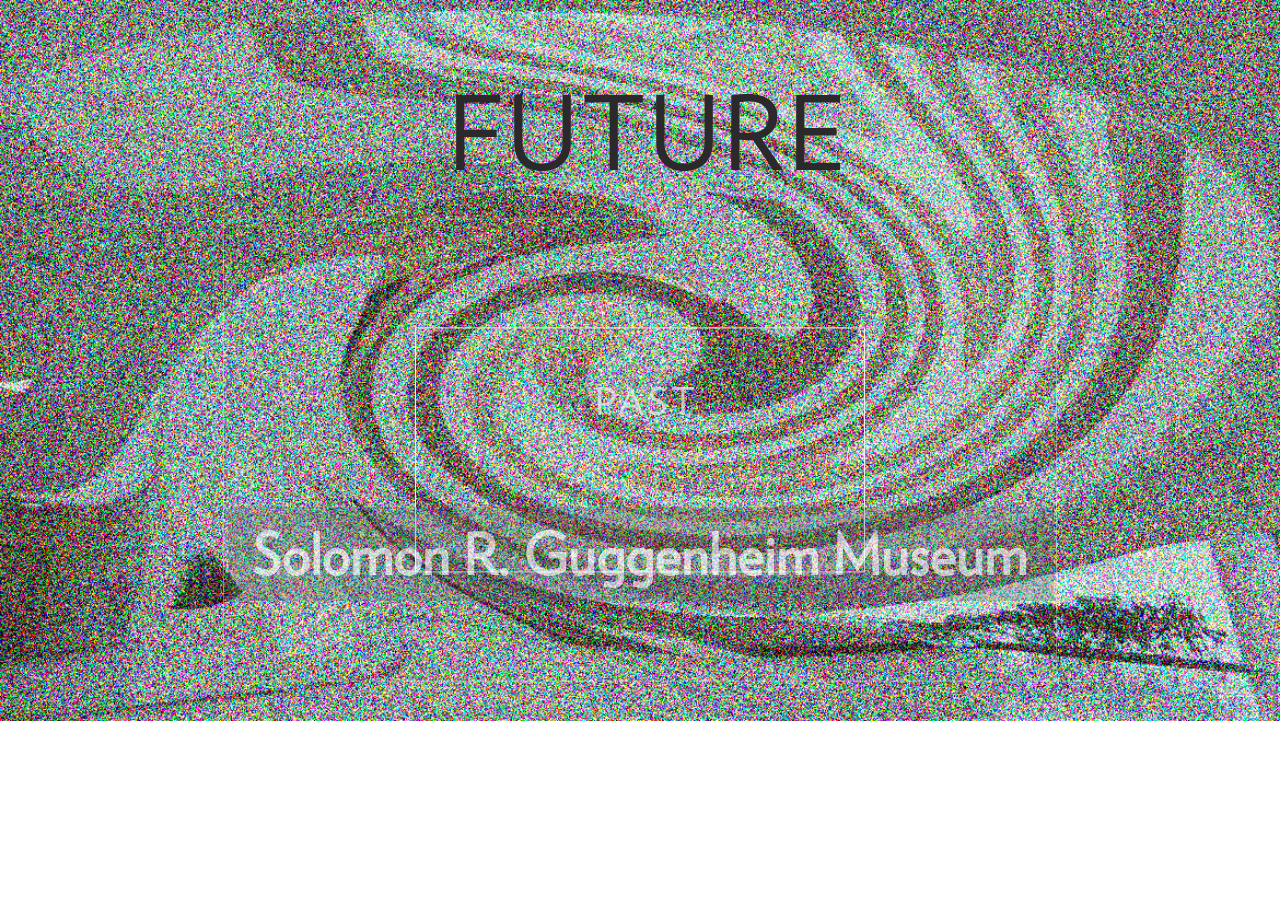
<file: index.html>
<!DOCTYPE html>
<html lang="en">
<head>
    <link rel="stylesheet" type="text/css" href="style.css">
    <link href="https://fonts.googleapis.com/css2?family=Abril+Fatface&family=Caudex&family=Audiowide&family= &family=Yrsa&family=Glory&family=Marcellus&family=Titillium+Web&family=Handjet&family=Prompt:ital,wght@0,300;0,400;1,300;1,400&display=swap" rel="stylesheet">
    <meta charset="UTF-8">
    <meta http-equiv="X-UA-Compatible" content="IE=edge">
    <meta name="viewport" content="width=device-width, initial-scale=1.0">
    <title>CityAsSystem</title>
</head>
<body>
    <main>
        <a href="https://www.guggenheim.org/" target="_blank">
        <h1 id="title">Solomon R. Guggenheim Museum</h1>
    </a>
        <div class="container">
            <img src="images/architecture-interior.jpeg" class="img-bg">
            <a href="pages/future-total.html" class="rectL">
                <img src="images/chaotic1.jpg" class="imgL">
                <p class="textL">FUTURE</p>
              <a href="pages/current-total.html" class="rectM">
                <img src="images/normal.jpg" class="imgM">
                 <p class="textM">CURRENT</p>
                <a href="pages/past-total.html" class="rectS">
                    <img src="images/bw.jpg" class="imgS">
                    <p class="textS">PAST</p>
                </a>
            </a>
        </a>
        </div>
        
    </main>
    <script src="script.js"></script>
</body>

</html>
</file>
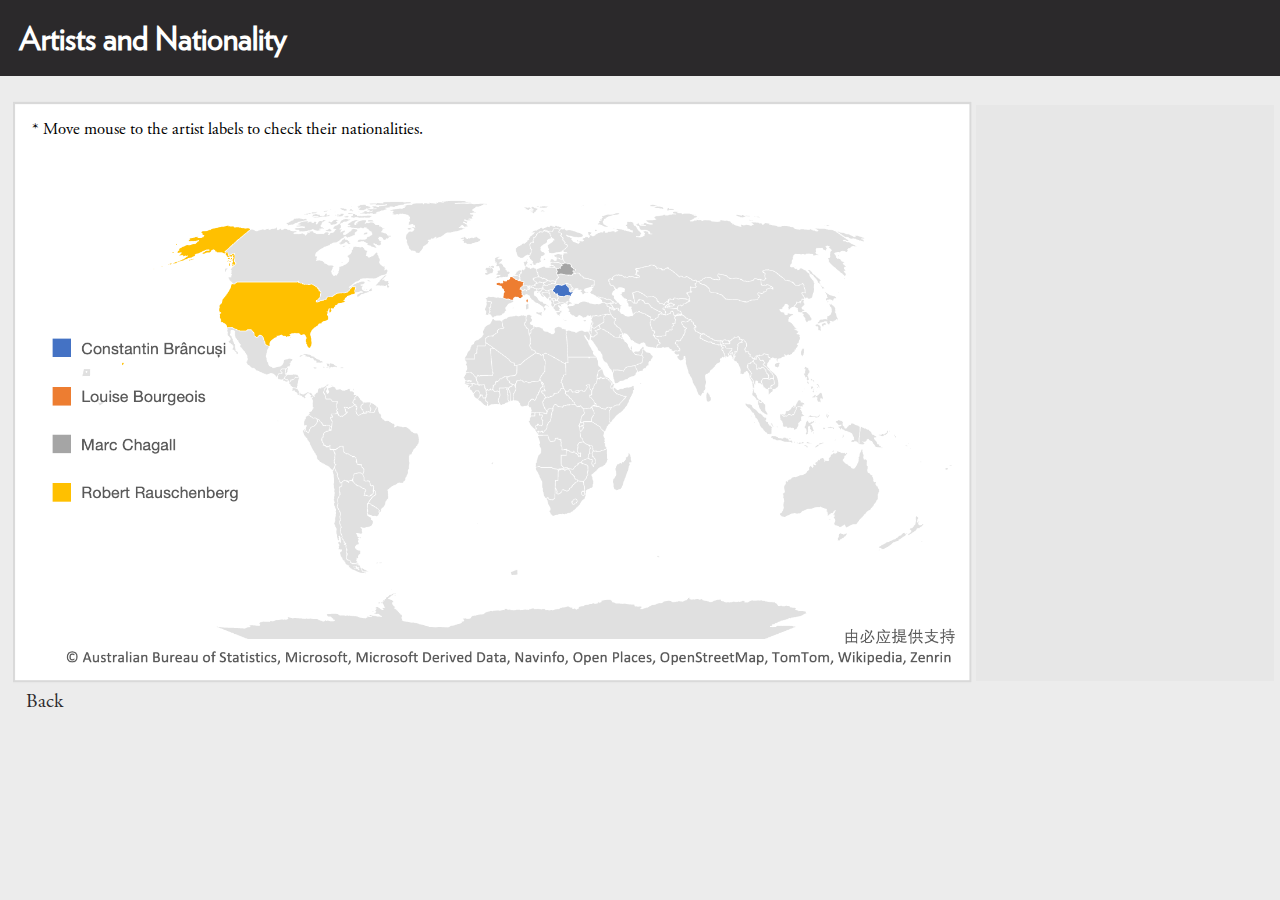
<file: pages/1992-map.html>
<!DOCTYPE html>
<html lang="en">
<head>
    <link rel="stylesheet" type="text/css" href="../css/1992.css">
    <link href="https://fonts.googleapis.com/css2?family=Abril+Fatface&family=Caudex&family=Audiowide&family= &family=Yrsa&family=Glory&family=Marcellus&family=Titillium+Web&family=Handjet&family=Prompt:ital,wght@0,300;0,400;1,300;1,400&display=swap" rel="stylesheet">
    <meta charset="UTF-8">
    <meta http-equiv="X-UA-Compatible" content="IE=edge">
    <meta name="viewport" content="width=device-width, initial-scale=1.0">
    <title>CityAsSystem</title>
</head>
<body>
    <main>
        <h1>Artists and Nationality</h1>
        <img src="../images/1992.png" class="map">
        <div class="hint">* Move mouse to the artist labels to check their nationalities.</div>
        <div class="area a1"></div>
        <div class="area a2"></div>
        <div class="area a3"></div>
        <div class="area a4"></div>

        <div class="wrapper"></div>
            <div class="text t1">The artist <span style="color:#4472c3;font-size:1.8vw;">Constantin Brâncuși</span> <p>came from <span style="color:#4472c3;font-size:1.8vw;">Romania.</span></p></div>
            <div class="text t2">The artist <span style="color:#ed7e32;font-size:1.8vw;">Louise Bourgeois</span> <p>came from <span style="color:#ed7e32;font-size:1.8vw;">France.</span></p></div>
            <div class="text t3">The artist <span style="color:#a5a5a5;font-size:1.8vw;">Marc Chagall</span> <p>came from <span style="color:#a5a5a5;font-size:1.8vw;">Belarus.</span></p></div>
            <div class="text t4">The artist <span style="color:#ffc100;font-size:1.8vw;">Robert Rauschenberg</span> <p>came from <span style="color:#ffc100;font-size:1.8vw;">United States.</span></p></div>
        

        <div>
        <a href="../pages/past-1.html" class="bk">Back</a>
    </div>

        <div class="info">
            
        </div>

    </main>
    
    <script src="../scripts/1992.js"></script>
</body>

</html>
</file>
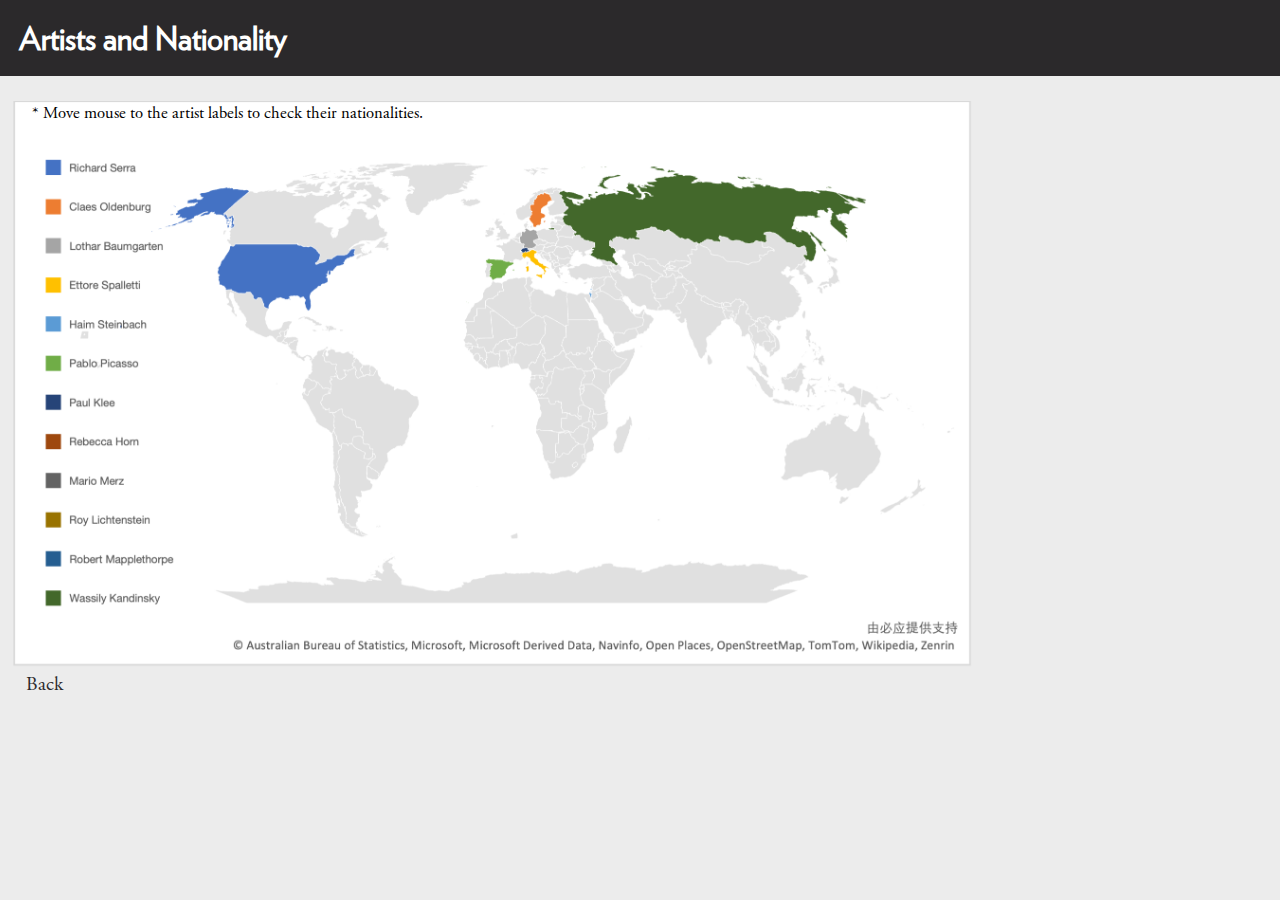
<file: pages/1993-map.html>
<!DOCTYPE html>
<html lang="en">
<head>
    <link rel="stylesheet" type="text/css" href="../css/1993.css">
    <link href="https://fonts.googleapis.com/css2?family=Abril+Fatface&family=Caudex&family=Audiowide&family= &family=Yrsa&family=Glory&family=Marcellus&family=Titillium+Web&family=Handjet&family=Prompt:ital,wght@0,300;0,400;1,300;1,400&display=swap" rel="stylesheet">
    <meta charset="UTF-8">
    <meta http-equiv="X-UA-Compatible" content="IE=edge">
    <meta name="viewport" content="width=device-width, initial-scale=1.0">
    <title>CityAsSystem</title>
</head>
<body>
    <main>
        <h1>Artists and Nationality</h1>
        <img src="../images/1993.png" class="map">
        <div class="hint">* Move mouse to the artist labels to check their nationalities.</div>
        <div class="area a1"></div>
        <div class="area a2"></div>
        <div class="area a3"></div>
        <div class="area a4"></div>
        <div class="area a5"></div>
        <div class="area a6"></div>
        <div class="area a7"></div>
        <div class="area a8"></div>
        <div class="area a9"></div>
        <div class="area a10"></div>
        <div class="area a11"></div>
        <div class="area a12"></div>

        <div class="wrapper"></div>
            <div class="text t1">The artist <span style="color:tomato;font-size:1.8vw;">Richard Serra</span> <p>came from <span style="color:tomato;font-size:1.8vw;">United States.</span></p></div>
            <div class="text t2">The artist <span style="color:tomato;font-size:1.8vw;">Claes Oldenburg</span> <p>came from <span style="color:tomato;font-size:1.8vw;">Sweden.</span></p></div>
            <div class="text t3">The artist <span style="color:tomato;font-size:1.8vw;">Lothar Baumgarten</span> <p>came from <span style="color:tomato;font-size:1.8vw;">Germany.</span></p></div>
            <div class="text t4">The artist <span style="color:tomato;font-size:1.8vw;">Ettore Spalletti</span> <p>came from <span style="color:tomato;font-size:1.8vw;">Italy.</span></p></div>
            <div class="text t5">The artist <span style="color:tomato;font-size:1.8vw;">Haim Steinbach</span> <p>came from <span style="color:tomato;font-size:1.8vw;">Israel.</span></p></div>
            <div class="text t6">The artist <span style="color:tomato;font-size:1.8vw;">Pablo Picasso</span> <p>came from <span style="color:tomato;font-size:1.8vw;">Spain.</span></p></div>
            <div class="text t7">The artist <span style="color:tomato;font-size:1.8vw;">Paul Klee</span> <p>came from <span style="color:tomato;font-size:1.8vw;">Switzerland.</span></p></div>
            <div class="text t8">The artist <span style="color:tomato;font-size:1.8vw;">Rebecca Horn</span> <p>came from <span style="color:tomato;font-size:1.8vw;">Germany.</span></p></div>
            <div class="text t9">The artist <span style="color:tomato;font-size:1.8vw;">Mario Merzi</span> <p>came from <span style="color:tomato;font-size:1.8vw;">Italy.</span></p></div>
            <div class="text t10">The artist <span style="color:tomato;font-size:1.8vw;">Roy Lichtenstein</span> <p>came from <span style="color:tomato;font-size:1.8vw;">United States.</span></p></div>
            <div class="text t11">The artist <span style="color:tomato;font-size:1.8vw;">Robert Mapplethorpe</span> <p>came from <span style="color:tomato;font-size:1.8vw;">United States.</span></p></div>
            <div class="text t12">The artist <span style="color:tomato;font-size:1.8vw;">Wassily Kandinsky</span> <p>came from <span style="color:tomato;font-size:1.8vw;">Russia.</span></p></div>

        <div>
        <a href="../pages/past-1.html" class="bk">Back</a>
    </div>

        <div class="info">
            
        </div>

    </main>
    
    <script src="../scripts/1992.js"></script>
</body>

</html>
</file>
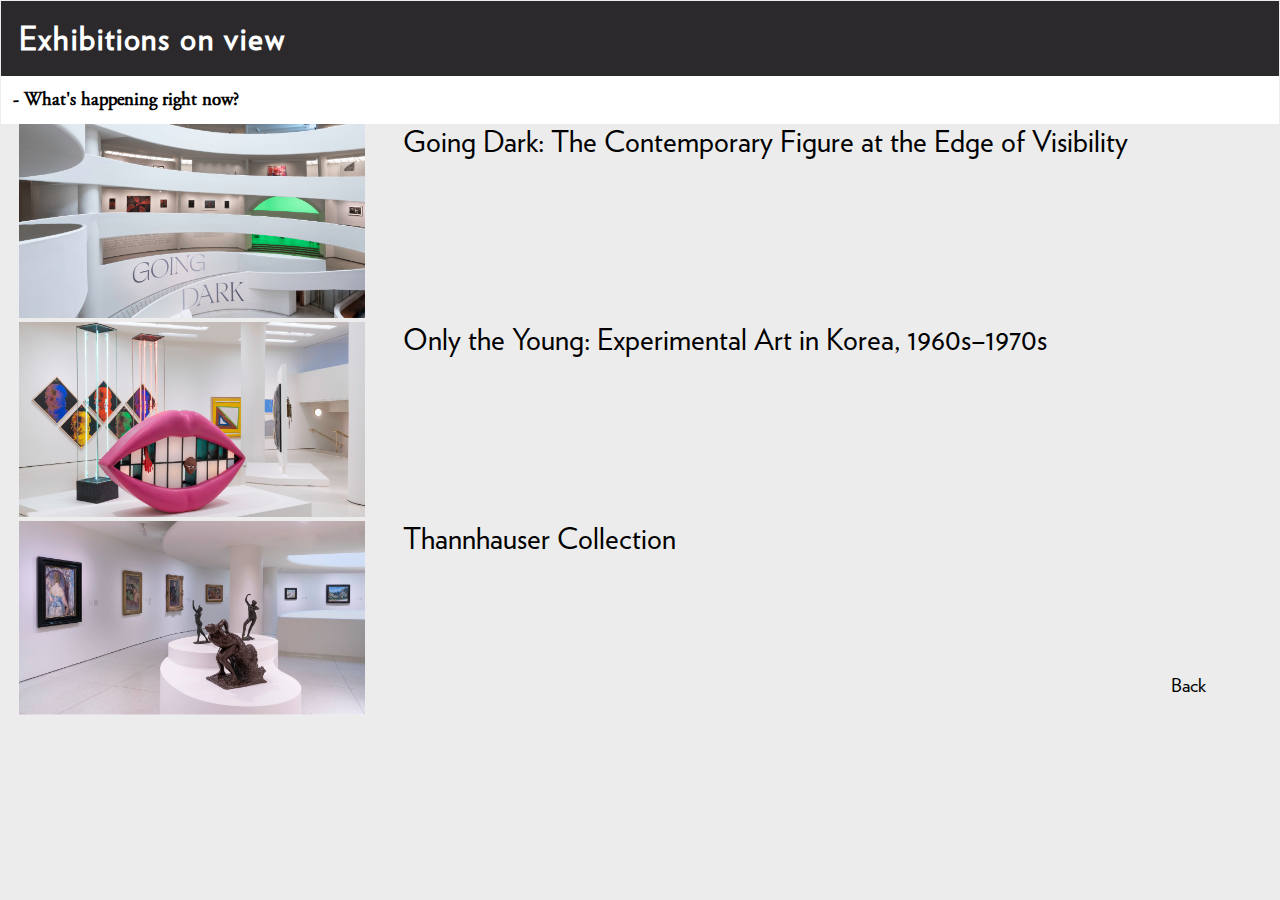
<file: pages/current-total.html>
<!DOCTYPE html>
<html lang="en">
<head>
    <link rel="stylesheet" type="text/css" href="../css/current-total.css">
    <link href="https://fonts.googleapis.com/css2?family=Abril+Fatface&family=Caudex&family=Audiowide&family= &family=Yrsa&family=Glory&family=Marcellus&family=Titillium+Web&family=Handjet&family=Prompt:ital,wght@0,300;0,400;1,300;1,400&display=swap" rel="stylesheet">
    <meta charset="UTF-8">
    <meta http-equiv="X-UA-Compatible" content="IE=edge">
    <meta name="viewport" content="width=device-width, initial-scale=1.0">
    <title>CityAsSystem</title>
</head>
<body>
    <main>
        <h1>Exhibitions on view</h1>
        <h3>- What's happening right now?</h3>
        <div class="image-container">
            
                <img src="../images/current1.jpeg" class="img img1">
                <div class="title t1">Going Dark: The Contemporary Figure at the Edge of Visibility</div>
            
                <img src="../images/current2.jpeg" class="img img2">
                <div class="title t2">Only the Young: Experimental Art in Korea, 1960s–1970s</div>
            
                <img src="../images/current3.jpeg" class="img img3">
                <div class="title t3">Thannhauser Collection</div>

                </div>
                <div class="container1"></div>
                <div class="container2"></div>
                <div class="container3"></div>

            <div>
        <a href="../index.html" class="bk">Back</a>
    </div>

    </main>
    
    <script src="../scripts/current-total.js"></script>
</body>

</html>
</file>
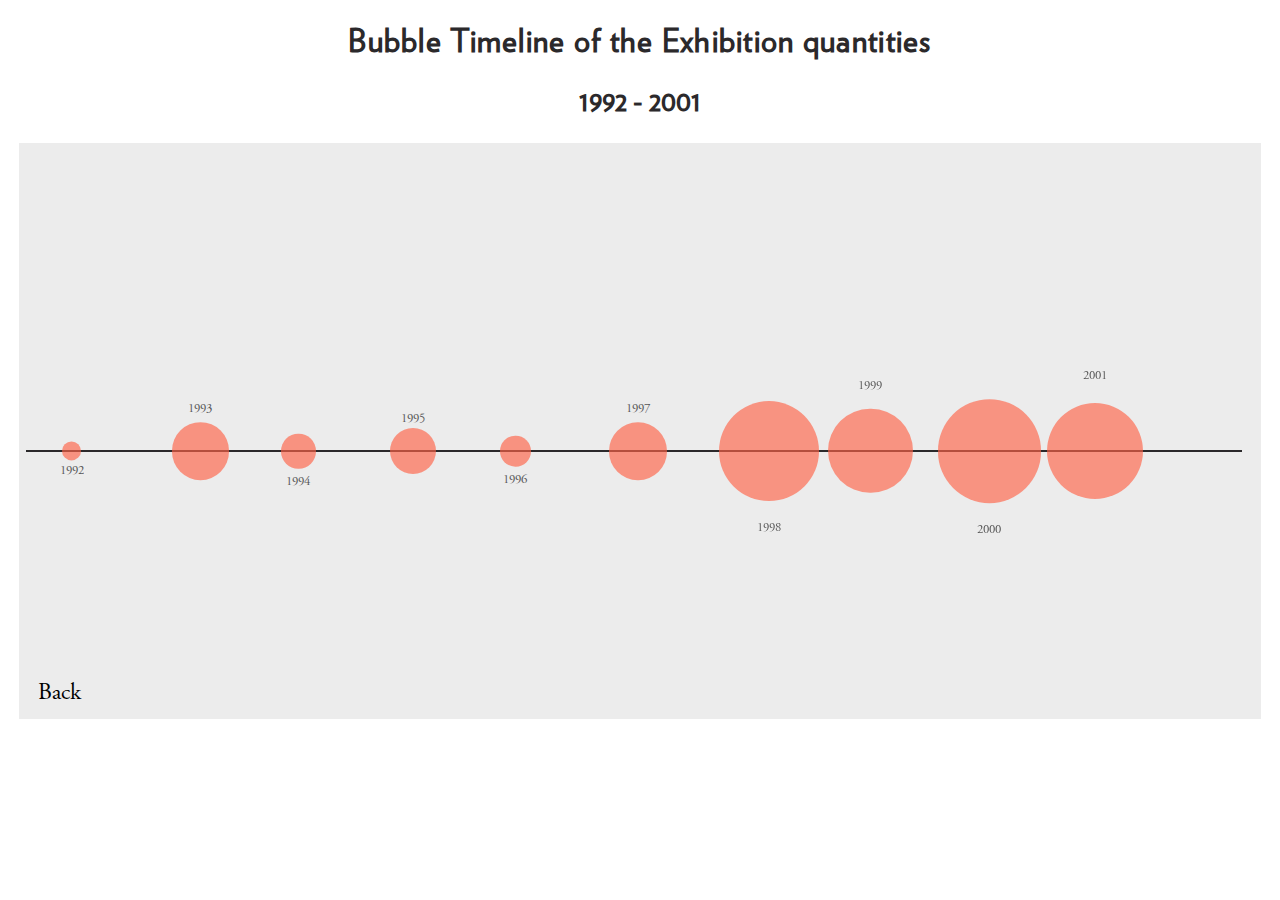
<file: pages/past-1.html>
<!DOCTYPE html>
<html lang="en">
<head>
    <link rel="stylesheet" type="text/css" href="../css/past-1.css">
    <link href="https://fonts.googleapis.com/css2?family=Abril+Fatface&family=Caudex&family=Audiowide&family= &family=Yrsa&family=Glory&family=Marcellus&family=Titillium+Web&family=Handjet&family=Prompt:ital,wght@0,300;0,400;1,300;1,400&display=swap" rel="stylesheet">
    <meta charset="UTF-8">
    <meta http-equiv="X-UA-Compatible" content="IE=edge">
    <meta name="viewport" content="width=device-width, initial-scale=1.0">
    <title>CityAsSystem</title>
</head>
<body>
    <main>
        <h1>Bubble Timeline of the Exhibition quantities</h1>
        <h2>1992 - 2001</h2>
        
        <div id="timeline-bg">
        <div class="timeline-selector"></div>
        <div class="bar">
            <a href="./1992-map.html">
            <div class="bubble b1">
                <div class="vertical-line"></div>
                <span class="line-text">Quantity: 5</span>
                <span class="year-text">1992</span>
            </div>
        </a>
        <a href="./1993-map.html">
            <div class="bubble b2">
                <div class="vertical-line2"></div>
                <span class="line-text2">Quantity: 15</span>
                <span class="year-text2">1993</span>
            </div>
        </a>
            <div class="bubble b3">
                <div class="vertical-line"></div>
                <span class="line-text">Quantity: 9</span>
                <span class="year-text">1994</span>
            </div>
            <div class="bubble b4">
                <div class="vertical-line2"></div>
                <span class="line-text2">Quantity: 12</span>
                <span class="year-text2">1995</span>
            </div>
            <div class="bubble b5">
                <div class="vertical-line"></div>
                <span class="line-text">Quantity: 8</span>
                <span class="year-text">1996</span>
            </div>
            <div class="bubble b6">
                <div class="vertical-line2"></div>
                <span class="line-text2">Quantity: 15</span>
                <span class="year-text2">1997</span>
            </div>
            <div class="bubble b7">
                <div class="vertical-line"></div>
                <span class="line-text">Quantity: 26</span>
                <span class="year-text">1998</span>
            </div>
            <div class="bubble b8">
                <div class="vertical-line2"></div>
                <span class="line-text3">Quantity: 22</span>
                <span class="year-text2">1999</span>
            </div>
            <div class="bubble b9">
                <div class="vertical-line"></div>
                <span class="line-text">Quantity: 27</span>
                <span class="year-text">2000</span>
            </div>
            <div class="bubble b10">
                <div class="vertical-line2"></div>
                <span class="line-text3">Quantity: 25</span>
                <span class="year-text2">2001</span>
            </div>
        </div>
        <a href="../pages/past-total.html" class="bk">Back</a>
    </div>

        <div class="info">
            
        </div>
        <p class="info2">Click the bubble to view more information of the year.</p>

    </main>
    
    <script src="../scripts/past-1.js"></script>
</body>

</html>
</file>
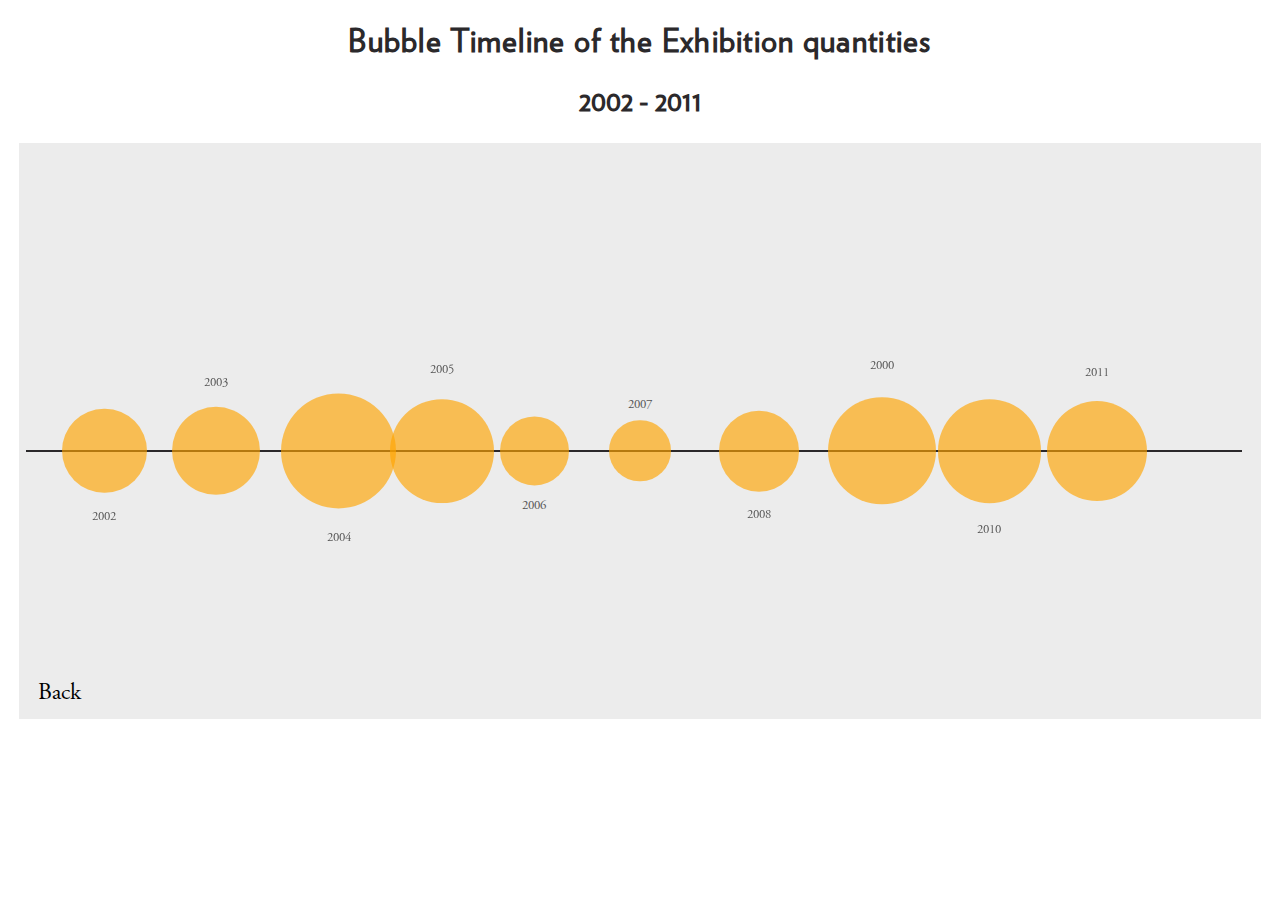
<file: pages/past-2.html>
<!DOCTYPE html>
<html lang="en">
<head>
    <link rel="stylesheet" type="text/css" href="../css/past-2.css">
    <link href="https://fonts.googleapis.com/css2?family=Abril+Fatface&family=Caudex&family=Audiowide&family= &family=Yrsa&family=Glory&family=Marcellus&family=Titillium+Web&family=Handjet&family=Prompt:ital,wght@0,300;0,400;1,300;1,400&display=swap" rel="stylesheet">
    <meta charset="UTF-8">
    <meta http-equiv="X-UA-Compatible" content="IE=edge">
    <meta name="viewport" content="width=device-width, initial-scale=1.0">
    <title>CityAsSystem</title>
</head>
<body>
    <main>
        <h1>Bubble Timeline of the Exhibition quantities</h1>
        <h2>2002 - 2011</h2>
        <p></p>
        
        <div id="timeline-bg">
        <div class="timeline-selector"></div>
        <div class="bar">
            <div class="bubble b1">
                <div class="vertical-line"></div>
                <span class="line-text">Quantity: 22</span>
                <span class="year-text">2002</span>
            </div>
            <div class="bubble b2">
                <div class="vertical-line2"></div>
                <span class="line-text2">Quantity: 23</span>
                <span class="year-text2">2003</span>
            </div>
            <div class="bubble b3">
                <div class="vertical-line"></div>
                <span class="line-text">Quantity: 30</span>
                <span class="year-text">2004</span>
            </div>
            <div class="bubble b4">
                <div class="vertical-line2"></div>
                <span class="line-text2">Quantity: 27</span>
                <span class="year-text2">2005</span>
            </div>
            <div class="bubble b5">
                <div class="vertical-line"></div>
                <span class="line-text">Quantity: 18</span>
                <span class="year-text">2006</span>
            </div>
            <div class="bubble b6">
                <div class="vertical-line2"></div>
                <span class="line-text3">Quantity: 17</span>
                <span class="year-text2">2007</span>
            </div>
            <div class="bubble b7">
                <div class="vertical-line"></div>
                <span class="line-text">Quantity: 21</span>
                <span class="year-text">2008</span>
            </div>
            <div class="bubble b8">
                <div class="vertical-line2"></div>
                <span class="line-text2">Quantity: 28</span>
                <span class="year-text2">2000</span>
            </div>
            <div class="bubble b9">
                <div class="vertical-line"></div>
                <span class="line-text">Quantity: 27</span>
                <span class="year-text">2010</span>
            </div>
            <div class="bubble b10">
                <div class="vertical-line2"></div>
                <span class="line-text2">Quantity: 26</span>
                <span class="year-text2">2011</span>
            </div>
        </div>
        <a href="../pages/past-total.html" class="bk">Back</a>
    </div>

        <div class="info">
            
        </div>
        <p class="info2">Click the bubble to view more information of the year.</p>

    </main>
    
    <script src="../scripts/past-2.js"></script>
</body>

</html>
</file>
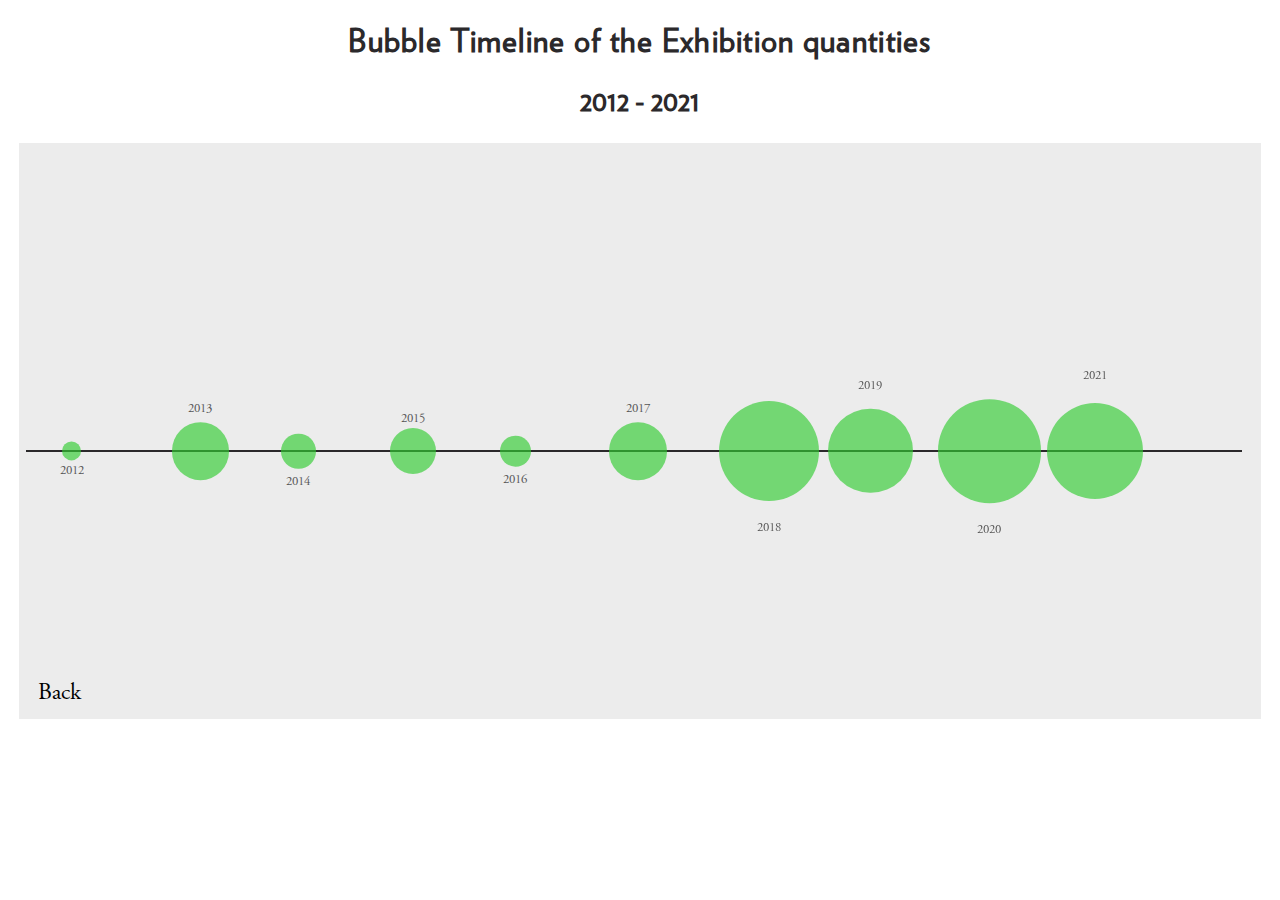
<file: pages/past-3.html>
<!DOCTYPE html>
<html lang="en">
<head>
    <link rel="stylesheet" type="text/css" href="../css/past-3.css">
    <link href="https://fonts.googleapis.com/css2?family=Abril+Fatface&family=Caudex&family=Audiowide&family= &family=Yrsa&family=Glory&family=Marcellus&family=Titillium+Web&family=Handjet&family=Prompt:ital,wght@0,300;0,400;1,300;1,400&display=swap" rel="stylesheet">
    <meta charset="UTF-8">
    <meta http-equiv="X-UA-Compatible" content="IE=edge">
    <meta name="viewport" content="width=device-width, initial-scale=1.0">
    <title>CityAsSystem</title>
</head>
<body>
    <main>
        <h1>Bubble Timeline of the Exhibition quantities</h1>
        <h2>2012 - 2021</h2>
        <p></p>
        
        <div id="timeline-bg">
        <div class="timeline-selector"></div>
        <div class="bar">
            <a href="./1992-map.html">
            <div class="bubble b1">
                <div class="vertical-line"></div>
                <span class="line-text">Quantity: 23</span>
                <span class="year-text">2012</span>
            </div>
        </a>
        <a href="./1993-map.html">
            <div class="bubble b2">
                <div class="vertical-line2"></div>
                <span class="line-text2">Quantity: 23</span>
                <span class="year-text2">2013</span>
            </div>
        </a>
            <div class="bubble b3">
                <div class="vertical-line"></div>
                <span class="line-text">Quantity: 18</span>
                <span class="year-text">2014</span>
            </div>
            <div class="bubble b4">
                <div class="vertical-line2"></div>
                <span class="line-text2">Quantity: 26</span>
                <span class="year-text2">2015</span>
            </div>
            <div class="bubble b5">
                <div class="vertical-line"></div>
                <span class="line-text">Quantity: 26</span>
                <span class="year-text">2016</span>
            </div>
            <div class="bubble b6">
                <div class="vertical-line2"></div>
                <span class="line-text2">Quantity: 26</span>
                <span class="year-text2">2017</span>
            </div>
            <div class="bubble b7">
                <div class="vertical-line"></div>
                <span class="line-text">Quantity: 24</span>
                <span class="year-text">2018</span>
            </div>
            <div class="bubble b8">
                <div class="vertical-line2"></div>
                <span class="line-text3">Quantity: 23</span>
                <span class="year-text2">2019</span>
            </div>
            <div class="bubble b9">
                <div class="vertical-line"></div>
                <span class="line-text">Quantity: 8</span>
                <span class="year-text">2020</span>
            </div>
            <div class="bubble b10">
                <div class="vertical-line2"></div>
                <span class="line-text3">Quantity: 8</span>
                <span class="year-text2">2021</span>
            </div>
        </div>
        <a href="../pages/past-total.html" class="bk">Back</a>
    </div>

        <div class="info">
            
        </div>
        <p class="info2">Click the bubble to view more information of the year.</p>

    </main>
    
    <script src="../scripts/past-3.js"></script>
</body>

</html>
</file>
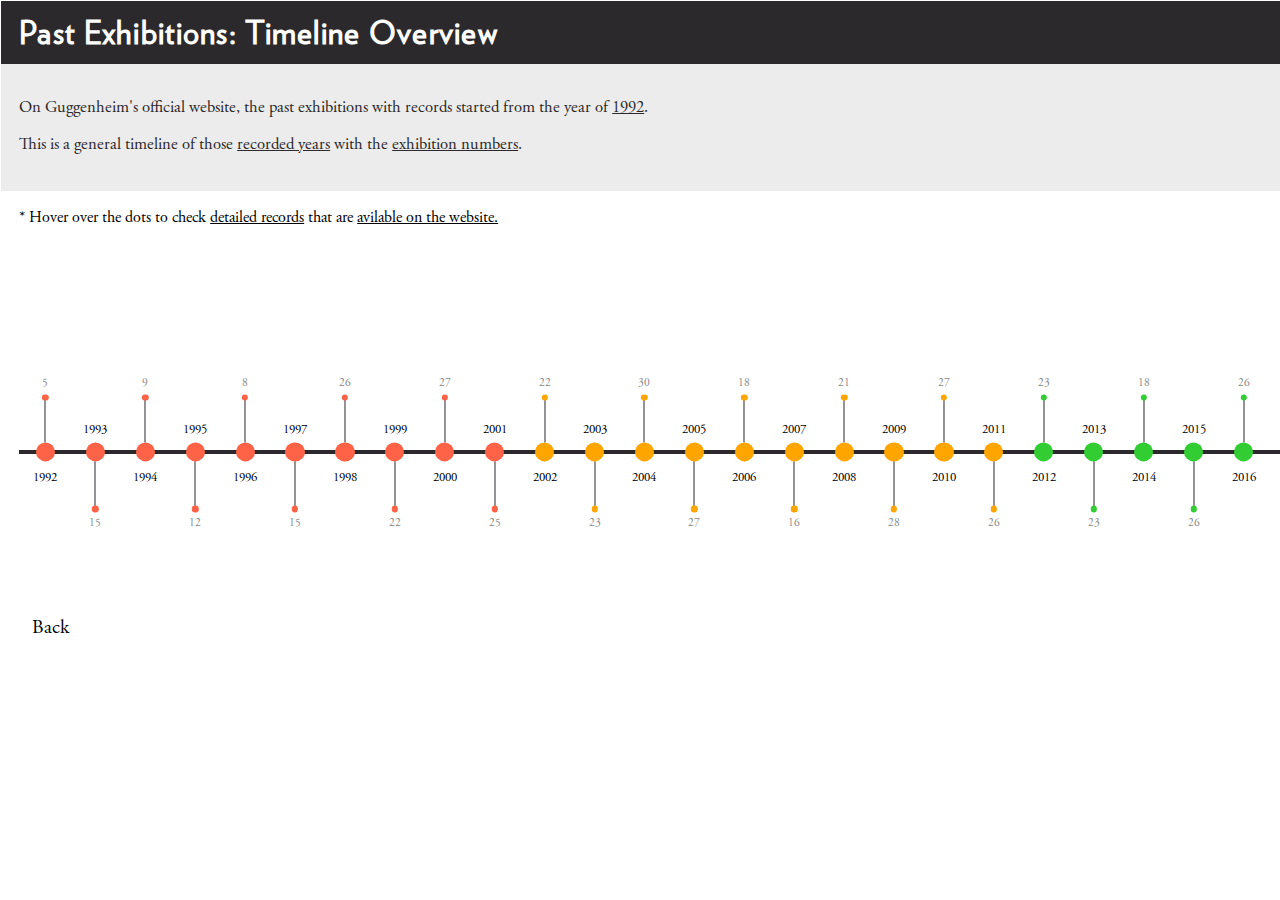
<file: pages/past-total.html>
<!DOCTYPE html>
<html lang="en">
<head>
    <link rel="stylesheet" type="text/css" href="../css/past-total.css">
    <link href="https://fonts.googleapis.com/css2?family=Abril+Fatface&family=Caudex&family=Audiowide&family= &family=Yrsa&family=Glory&family=Marcellus&family=Titillium+Web&family=Handjet&family=Prompt:ital,wght@0,300;0,400;1,300;1,400&display=swap" rel="stylesheet">
    <meta charset="UTF-8">
    <meta http-equiv="X-UA-Compatible" content="IE=edge">
    <meta name="viewport" content="width=device-width, initial-scale=1.0">
    <title>CityAsSystem</title>
</head>
<body>
    <main>
        <h1>Past Exhibitions: Timeline Overview</h1>
        <div class="wrapper1">
        <!-- <p>The Solomon R. Guggenheim Foundation was founded in 1937. In order to house Guggenheim’s art collection, 
            the Solomon R. Guggenheim Museum opened on October 21, 1959. </p> -->
            <p>On Guggenheim's official website, the past exhibitions with records started from the year of <span style="text-decoration: underline;">1992</span>.</p>
            <p>This is a general timeline of those <span style="text-decoration: underline;">recorded years</span> with the <span style="text-decoration: underline;">exhibition numbers</span>.</p>
        </div>
            <p class="textC">* Hover over the dots to check <span style="text-decoration: underline;">detailed records</span> that are <span style="text-decoration: underline;">avilable on the website.</span></p>
        
            
        <div class="bar">
            <a href="past-1.html" class="part1">
            <div class="dot">
                <div class="dot-line-up"></div>
                <span class="line-text-up">5</span>
                <span class="dot-text-under">1992</span>
                <div class="small-dot-up"></div>
            </div>
            <div class="dot">
                <div class="dot-line-under"></div>
                <span class="line-text-under">15</span>
                <span class="dot-text-up">1993</span>
                <div class="small-dot-under"></div>
            </div>
            <div class="dot">
                <div class="dot-line-up"></div>
                <span class="line-text-up">9</span>
                <span class="dot-text-under">1994</span>
                <div class="small-dot-up"></div>
            </div>
            <div class="dot">
                <div class="dot-line-under"></div>
                <span class="line-text-under">12</span>
                <span class="dot-text-up">1995</span>
                <div class="small-dot-under"></div>
            </div>
            <div class="dot">
                <div class="dot-line-up"></div>
                <span class="line-text-up">8</span>
                <span class="dot-text-under">1996</span>
                <div class="small-dot-up"></div>
            </div>
            <div class="dot">
                <div class="dot-line-under"></div>
                <span class="line-text-under">15</span>
                <span class="dot-text-up">1997</span>
                <div class="small-dot-under"></div>
            </div>
            <div class="dot">
                <div class="dot-line-up"></div>
                <span class="line-text-up">26</span>
                <span class="dot-text-under">1998</span>
                <div class="small-dot-up"></div>
            </div>
            <div class="dot">
                <div class="dot-line-under"></div>
                <span class="line-text-under">22</span>
                <span class="dot-text-up">1999</span>
                <div class="small-dot-under"></div>
            </div>
            <div class="dot">
                <div class="dot-line-up"></div>
                <span class="line-text-up">27</span>
                <span class="dot-text-under">2000</span>
                <div class="small-dot-up"></div>
            </div>
            <div class="dot">
                <div class="dot-line-under"></div>
                <span class="line-text-under">25</span>
                <span class="dot-text-up">2001</span>
                <div class="small-dot-under"></div>
            </div>
        </a>


        <a href="past-2.html" class="part2">
            <div class="dot2 dot2-1">
                <div class="dot-line-up"></div>
                <span class="line-text-up">22</span>
                <span class="dot-text-under">2002</span>
                <div class="small-dot-up2"></div>
            </div>
            <div class="dot2 dot2-2">
                <div class="dot-line-under"></div>
                <span class="line-text-under">23</span>
                <span class="dot-text-up">2003</span>
                <div class="small-dot-under2"></div>
            </div>
            <div class="dot2 dot2-3">
                <div class="dot-line-up"></div>
                <span class="line-text-up">30</span>
                <span class="dot-text-under">2004</span>
                <div class="small-dot-up2"></div>
            </div>
            <div class="dot2 dot2-4">
                <div class="dot-line-under"></div>
                <span class="line-text-under">27</span>
                <span class="dot-text-up">2005</span>
                <div class="small-dot-under2"></div>
            </div>
            <div class="dot2 dot2-5">
                <div class="dot-line-up"></div>
                <span class="line-text-up">18</span>
                <span class="dot-text-under">2006</span>
                <div class="small-dot-up2"></div>
            </div>
            <div class="dot2 dot2-6">
                <div class="dot-line-under"></div>
                <span class="line-text-under">16</span>
                <span class="dot-text-up">2007</span>
                <div class="small-dot-under2"></div>
            </div>
            <div class="dot2 dot2-7">
                <div class="dot-line-up"></div>
                <span class="line-text-up">21</span>
                <span class="dot-text-under">2008</span>
                <div class="small-dot-up2"></div>
            </div>
            <div class="dot2 dot2-8">
                <div class="dot-line-under"></div>
                <span class="line-text-under">28</span>
                <span class="dot-text-up">2009</span>
                <div class="small-dot-under2"></div>
            </div>
            <div class="dot2 dot2-9">
                <div class="dot-line-up"></div>
                <span class="line-text-up">27</span>
                <span class="dot-text-under">2010</span>
                <div class="small-dot-up2"></div>
            </div>
            <div class="dot2 dot2-10">
                <div class="dot-line-under"></div>
                <span class="line-text-under">26</span>
                <span class="dot-text-up">2011</span>
                <div class="small-dot-under2"></div>
            </div>
        </a>


        <a href="past-3.html" class="part3">
            <div class="dot3 dot3-1">
                <div class="dot-line-up"></div>
                <span class="line-text-up">23</span>
                <span class="dot-text-under">2012</span>
                <div class="small-dot-up3"></div>
            </div>
            <div class="dot3 dot3-2">
                <div class="dot-line-under"></div>
                <span class="line-text-under">23</span>
                <span class="dot-text-up">2013</span>
                <div class="small-dot-under3"></div>
            </div>
            <div class="dot3 dot3-3">
                <div class="dot-line-up"></div>
                <span class="line-text-up">18</span>
                <span class="dot-text-under">2014</span>
                <div class="small-dot-up3"></div>
            </div>
            <div class="dot3 dot3-4">
                <div class="dot-line-under"></div>
                <span class="line-text-under">26</span>
                <span class="dot-text-up">2015</span>
                <div class="small-dot-under3"></div>
            </div>
            <div class="dot3 dot3-5">
                <div class="dot-line-up"></div>
                <span class="line-text-up">26</span>
                <span class="dot-text-under">2016</span>
                <div class="small-dot-up3"></div>
            </div>
            <div class="dot3 dot3-6">
                <div class="dot-line-under"></div>
                <span class="line-text-under">26</span>
                <span class="dot-text-up">2017</span>
                <div class="small-dot-under3"></div>
            </div>
            <div class="dot3 dot3-7">
                <div class="dot-line-up"></div>
                <span class="line-text-up">24</span>
                <span class="dot-text-under">2018</span>
                <div class="small-dot-up3"></div>
            </div>
            <div class="dot3 dot3-8">
                <div class="dot-line-under"></div>
                <span class="line-text-under">23</span>
                <span class="dot-text-up">2019</span>
                <div class="small-dot-under3"></div>
            </div>
            <div class="dot3 dot3-9">
                <div class="dot-line-up"></div>
                <span class="line-text-up">8</span>
                <span class="dot-text-under">2020</span>
                <div class="small-dot-up3"></div>
            </div>
            <div class="dot3 dot3-10">
                <div class="dot-line-under"></div>
                <span class="line-text-under">8</span>
                <span class="dot-text-up">2021</span>
                <div class="small-dot-under3"></div>
            </div>
        </a>

            <div class="dot4 dot4-1">
                <div class="dot-line-up"></div>
                <span class="line-text-up">10</span>
                <span class="dot-text-under">2022</span>
                <div class="small-dot-up4"></div>
            </div>
            <div class="dot4 dot4-2">
                <div class="dot-line-under"></div>
                <span class="line-text-under">6</span>
                <span class="dot-text-up">2023</span>
                <div class="small-dot-under4"></div>
            </div>
        </div>

        <div class="hint1"><span style="color:tomato;">Click</span> to check more specific information between <span style="color:tomato;font-size:1.6vw;">1992</span> to <span style="color:tomato;font-size:1.6vw;">2001</span>.</div>
        <div class="hint2">Click to check more specific information between <span style="color:orange;font-size:1.6vw;">2002</span> to <span style="color:orange;font-size:1.6vw;">2011</span>.</div>
        <div class="hint3">Click to check more specific information between <span style="color:limegreen;font-size:1.6vw;">2012</span> to <span style="color:limegreen;font-size:1.6vw;">2021</span>.</div>

        <div class="info"></div>
        <div class="info2"></div>
        <a href="../index.html" class="bk">Back</a>

    </main>
    <script src="../scripts/past-total.js"></script>
</body>

</html>
</file>
<file: style.css>
@font-face {
    font-family: 'Verlag';
    src: url('Verlag-Book.otf') format('opentype');
}
@font-face {
    font-family: 'GaramondPro';
    src: url('fonts/AGaramondPro-Regular.woff') format('woff');
}

body{
    margin:3%;
}

#title{
    font-family: 'Verlag';
    font-size: 4.5vw;
    position: absolute;
    z-index: 200;
    top:52%;
    left:17.8%;
    color: white;
    background-color: rgba(89,89,89,0.4);
    padding:1% 2% 1% 2%;
}
#lm{
    font-family: 'GaramondPro';
    font-size: 3vw;
    position: absolute;
    z-index: 200;
    top:65%;
    left:30%;
    color: white;
    background-color: rgba(89,89,89,0.4);
    padding:0% 2% 0% 2%;
}
.rectS{
    width: 35vw;
    height:19vw;
    top:50%;
    left:50%;
    transform:translate(-50%,-50%);
    text-align: center;
    position:absolute;
    border:0.1vw solid #ececec;
}
.rectM {
    width: 65vw;
    height: 36vw; 
    top:50%;
    left:50%;
    transform:translate(-50%,-50%);
    text-align: center;
    position:absolute;
    border:0.1vw solid #ececec;
}
.rectL {
    width: 100vw;
    height: 100vh; 
    /* background-color: moccasin;  */
    top:50%;
    left:50%;
    transform:translate(-50%,-50%);
    text-align: center;
    position:absolute;
}
.imgS{
    width:35vw;
    opacity:0;
}
.imgM{
    width:65vw;
    opacity:0;
}
.imgL{
    width:100vw;
    opacity:0;
}
.imgL:hover{
    opacity:1;
}
.img-bg{
    position:absolute;
    width:100vw;
    margin:-3%;
}
.textS{
    position:absolute;
    color: #ececec;
    margin-top:-46%;
    margin-left:40%;
    font-size:3vw;
    letter-spacing: 0.3vw;
    font-family: 'Verlag';
    opacity:0.7;
}
.textM{
    position:absolute;
    color: #666666;
    margin-top:-52%;
    margin-left:36%;
    font-size:3.3vw;
    letter-spacing: 0.3vw;
    font-family: 'Verlag';
    opacity:0.7;
}
.textL{
    position:absolute;
    color: #2b292b;
    margin-top:-54%;
    margin-left:39.5%;
    font-size:5vw;
    letter-spacing: 0.3vw;
    font-family: 'Verlag';
    opacity:0.7;
}
</file>
<file: css/1992.css>
@font-face {
    font-family: 'Verlag';
    src: url('../Verlag-Book.otf') format('opentype');
}
@font-face {
    font-family: 'GaramondPro';
    src: url('../fonts/AGaramondPro-Regular.woff') format('woff');
}
@keyframes show {
    from{opacity:0};
    to{opacity:1}
}
body{
    font-family: 'GaramondPro';
    margin:1%;
    background-color: #ececec;
}
h1{
    font-family: 'Verlag';
    margin: -1%;
    padding:1.5%;
    color:white;
    background-color: #2b292b;
    height:3vw;

}
.map{
    margin-top:3%;
    width:75vw;
    animation:show 5s;
}
.hint{
    margin-top: -44.5%;
    left:2.5%;
    font-size:1.3vw;
    position:absolute;
    animation:show 5s;
}
.area{
    position:absolute;
    margin-left:2%;
    width:16vw;
    height:4vw;
}
.a1{
    margin-top:-28.75%;
}
.a2{
    margin-top: -24.75%;
}
.a3{
    margin-top: -20.75%;
}
.a4{
    margin-top:-16.75%;
}
.wrapper{
    height:45vw;
    width:23.25vw;
    background-color: #898989;
    position: absolute;
    margin-top:-45.75%;
    opacity:0.05;
    margin-left:75.25%;
    animation:show 5s;
}
.text{
    font-size:1.5vw;
    position:absolute;
    margin-top:-29%;
    margin-left:76.5%;
    opacity:0;
}
.bk{
    position:absolute;
    font-size:1.5vw;
    margin-left:1%;
    color:#2b292b;
    transition:color 1s;
    text-decoration: none;
}
.bk:hover{
    color: #898989;
}
</file>
<file: css/1993.css>
@font-face {
    font-family: 'Verlag';
    src: url('../Verlag-Book.otf') format('opentype');
}
@font-face {
    font-family: 'GaramondPro';
    src: url('../fonts/AGaramondPro-Regular.woff') format('woff');
}
@keyframes show {
    from{opacity:0};
    to{opacity:1}
}
body{
    font-family: 'GaramondPro';
    margin:1%;
    background-color: #ececec;
}
h1{
    font-family: 'Verlag';
    margin: -1%;
    padding:1.5%;
    color:white;
    background-color: #2b292b;
    height:3vw;
}
.map{
    margin-top:3%;
    width:75vw;
    animation:show 5s;
}
.hint{
    margin-top: -44.5%;
    left:2.5%;
    font-size:1.3vw;
    position:absolute;
    animation:show 5s;
}
.area{
    position:absolute;
    margin-left:2%;
    width:11vw;
    height:2.5vw;
}
.a1{
    margin-top:-40.5%;
}
.a2{
    margin-top: -37.5%;
}
.a3{
    margin-top: -34.5%;
}
.a4{
    margin-top:-31.5%;
}
.a5{
    margin-top:-28.5%;
}
.a6{
    margin-top: -25.5%;
}
.a7{
    margin-top: -22.5%;
}
.a8{
    margin-top:-19.5%;
}
.a9{
    margin-top:-16.5%;
}
.a10{
    margin-top: -13.25%;
}
.a11{
    margin-top: -10.25%;
}
.a12{
    margin-top:-7.25%;
}
.wrapper{
    /* height:45vw;
    width:23.5vw;
    background-color: #ececec;
    position: absolute;
    margin-top:-45.75%;
    margin-left:75.25%; */
}
.text{
    font-size:1.5vw;
    position:absolute;
    margin-top:-29%;
    margin-left:76.5%;
    opacity:0;
}
.bk{
    position:absolute;
    font-size:1.5vw;
    margin-left:1%;
    color:#2b292b;
    transition:color 1s;
    text-decoration: none;
}
.bk:hover{
    color: #898989;
}
</file>
<file: css/current-total.css>
@font-face {
    font-family: 'Verlag';
    src: url('../Verlag-Book.otf') format('opentype');
}
@font-face {
    font-family: 'GaramondPro';
    src: url('../fonts/AGaramondPro-Regular.woff') format('woff');
}

body {
    font-family: 'Verlag';
    margin:1.5%;
    background-color: #ececec;
}
h1{
    font-family: 'Verlag';
    margin: -1.5%;
    padding:1.5%;
    color:white;
    background-color: #2b292b;
    height:3vw;
    letter-spacing: 0.15vw;
}
h3{
    font-family: 'GaramondPro';
    margin:1.5% -1.5% 0% -1.5%;
    padding:1%;
    background-color: white;
}
.img{
    position:absolute;
    width:27vw;
    transition:opacity 0.8s;
}
.img1{
    margin-top: 0%;
    height:auto;
}
.img2{
    margin-top:15.5%;
}
.img3{
    margin-top:31%;
    
}
.title{
    position:absolute;
    font-size:2.3vw;
    margin-left: 30%;
    transition:opacity 0.8s;
}

.t2{
    margin-top:15.5%;
}
.t3{
    margin-top:31%;

}
.container1{
    position: absolute;
    width:90vw;
    height:15.5vw;
}
.container2{
    position: absolute;
    width:90vw;
    height:15.5vw;
    margin-top: 15.5%;
}
.container3{
    position: absolute;
    width:90vw;
    height:15.5vw;
    margin-top: 31%;
}
.bk{
    position:absolute;
    margin-top:43%;
    font-size:1.5vw;
    color:black;
    transition:color 1s;
    text-decoration: none;
    margin-left:90%;
}
.bk:hover{
    color: #898989;
}
</file>
<file: css/past-1.css>
@font-face {
    font-family: 'Verlag';
    src: url('../Verlag-Book.otf') format('opentype');
}
@font-face {
    font-family: 'GaramondPro';
    src: url('../fonts/AGaramondPro-Regular.woff') format('woff');
}

body {
    font-family: 'GaramondPro';
    margin:1.5%;
}
h1{
    font-family: 'Verlag';
    text-align: center;
    color:#2b292b;
    letter-spacing: 0.1vw;
    z-index: 2;
}
h2{
    font-family: 'Verlag';
    text-align: center;
    color:#2b292b;
    font-size:2.2vw;
    z-index: 2;
}
.timeline-selector{
    height:18vw;
    margin-top: 12%;
}
#timeline-bg{
    height:45vw;
    margin-top: -10%;
    background-color: #ececec;
}
.bar{
    left:2%;
    position:absolute;
    top:50%;
    text-align: center;
    width:95%;
    height:0.15vw;
    background-color: #2b292b;
    transition:width 1.5s ease-in-out;
}
.bubble{
    position: absolute;
    width:1vw;
    height:1vw;
    background-color: tomato;
    opacity:0.65;
    border-radius: 50%;
    top: 50%;
    transform: translateY(-50%);
}
.b1{
    width:1.5vw;
    height:1.5vw;
    left:3%;
}
.b2{
    width:4.5vw;
    height:4.5vw;
    left:12%;
}
.b3{
    width:2.7vw;
    height:2.7vw;
    left:21%;
}
.b4{
    width:3.6vw;
    height:3.6vw;
    left:30%;
}
.b5{
    width:2.4vw;
    height:2.4vw;
    left:39%;
}
.b6{
    width:4.5vw;
    height:4.5vw;
    left:48%;
}
.b7{
    width:7.8vw;
    height:7.8vw;
    left:57%;
}
.b8{
    width:6.6vw;
    height:6.6vw;
    left:66%;
}
.b9{
    width:8.1vw;
    height:8.1vw;
    left:75%;
}
.b10{
    width:7.5vw;
    height:7.5vw;
    left:84%;
}

.year-text {
    position: absolute;
    opacity:1;
    top: 120%; 
    left: 50%;
    transform: translateX(-50%);
    color: black;
    font-size:1vw;
}
.year-text2 {
    position: absolute;
    opacity:1;
    top: -35%; 
    left: 50%;
    transform: translateX(-50%);
    color: black;
    font-size: 1vw;
}


.vertical-line {
    opacity:1;
    position: absolute;
    width: 0.03vw;
    height: 0vw;
    background-color: #2b292b;
    top: 0vw; 
    left: 50%;
    transform: translateX(-50%);
}
.line-text{
    position: absolute;
    top: -12vw; 
    left: 50%;
    transform: translateX(-50%);
    color: #2b292b;
    font-size: 1.1vw;
    opacity:0;
}
.vertical-line2{
    opacity:1;
    position: absolute;
    width: 0.03vw;
    height: 0;
    background-color: #2b292b;
    top: 100%; 
    left: 50%;
    transform: translateX(-50%);
}
.line-text2{
    position: absolute;
    top: 14vw; 
    left: 50%;
    transform: translateX(-50%);
    color: #2b292b;
    font-size: 1.1vw;
    opacity:0;
}
.line-text3{
    position: absolute;
    top: 17vw; 
    left: 50%;
    transform: translateX(-50%);
    color: #2b292b;
    font-size: 1.1vw;
    opacity:0;
}

.info{
    font-size:1.6vw;
    position:absolute;
    margin-left:61%;
    margin-top:-32%;
    padding:1%;
    opacity:0;
}
.info2{
    font-size:1.6vw;
    position:absolute;
    margin-left:61%;
    margin-top:-28.5%;
    padding:1%;
    opacity:0;
}
.numbers{
    color:tomato;
    font-weight:bold;
    font-size:2.2vw;
}
.bk{
    position:absolute;
    margin-top:24%;
    font-size:1.8vw;
    color:black;
    transition:color 1s;
    text-decoration: none;
    margin-left:1.5%;
}
.bk:hover{
    color:tomato;
}
</file>
<file: css/past-2.css>
@font-face {
    font-family: 'Verlag';
    src: url('../Verlag-Book.otf') format('opentype');
}
@font-face {
    font-family: 'GaramondPro';
    src: url('../fonts/AGaramondPro-Regular.woff') format('woff');
}

body {
    font-family: 'GaramondPro';
    margin:1.5%;
}
h1{
    font-family: 'Verlag';
    text-align: center;
    color:#2b292b;
    letter-spacing: 0.1vw;
}
h2{
    font-family: 'Verlag';
    text-align: center;
    color:#2b292b;
    font-size:2.2vw;
}
.timeline-selector{
    height:18vw;
    margin-top: 12%;
}
#timeline-bg{
    height:45vw;
    margin-top: -10%;
    background-color: #ececec;
}
.bar{
    left:2%;
    position:absolute;
    top:50%;
    text-align: center;
    width:95%;
    height:0.15vw;
    background-color: #2b292b;
    transition:width 1.5s ease-in-out;
}
.bubble{
    position: absolute;
    width:1vw;
    height:1vw;
    background-color: orange;
    opacity:0.65;
    border-radius: 50%;
    top: 50%;
    transform: translateY(-50%);
}
.b1{
    width:6.6vw;
    height:6.6vw;
    left:3%;
}
.b2{
    width:6.9vw;
    height:6.9vw;
    left:12%;
}
.b3{
    width:9vw;
    height:9vw;
    left:21%;
}
.b4{
    width:8.1vw;
    height:8.1vw;
    left:30%;
}
.b5{
    width:5.4vw;
    height:5.4vw;
    left:39%;
}
.b6{
    width:4.8vw;
    height:4.8vw;
    left:48%;
}
.b7{
    width:6.3vw;
    height:6.3vw;
    left:57%;
}
.b8{
    width:8.4vw;
    height:8.4vw;
    left:66%;
}
.b9{
    width:8.1vw;
    height:8.1vw;
    left:75%;
}
.b10{
    width:7.8vw;
    height:7.8vw;
    left:84%;
}

.year-text {
    position: absolute;
    opacity:1;
    top: 120%; 
    left: 50%;
    transform: translateX(-50%);
    color: black;
    font-size:1vw;
}
.year-text2 {
    position: absolute;
    opacity:1;
    top: -35%; 
    left: 50%;
    transform: translateX(-50%);
    color: black;
    font-size: 1vw;
}


.vertical-line {
    opacity:1;
    position: absolute;
    width: 0.03vw;
    height: 0vw;
    background-color: #2b292b;
    top: 0vw; 
    left: 50%;
    transform: translateX(-50%);
}
.line-text{
    position: absolute;
    top: -12vw; 
    left: 50%;
    transform: translateX(-50%);
    color: #2b292b;
    font-size: 1.1vw;
    opacity:0;
}
.vertical-line2{
    opacity:1;
    position: absolute;
    width: 0.03vw;
    height: 0;
    background-color: #2b292b;
    top: 100%; 
    left: 50%;
    transform: translateX(-50%);
}
.line-text2{
    position: absolute;
    top: 18.5vw; 
    left: 50%;
    transform: translateX(-50%);
    color: #2b292b;
    font-size: 1.1vw;
    opacity:0;
}
.line-text3{
    position: absolute;
    top: 14vw; 
    left: 50%;
    transform: translateX(-50%);
    color: #2b292b;
    font-size: 1.1vw;
    opacity:0;
}

.info{
    font-size:1.6vw;
    position:absolute;
    margin-left:61%;
    margin-top:-32%;
    padding:1%;
    opacity:0;
}
.info2{
    font-size:1.6vw;
    position:absolute;
    margin-left:61%;
    margin-top:-28.5%;
    padding:1%;
    opacity:0;
}
.numbers{
    color:orange;
    font-weight:bold;
    font-size:2.2vw;
}
.bk{
    position:absolute;
    margin-top:24%;
    font-size:1.8vw;
    color:black;
    transition:color 1s;
    text-decoration: none;
    margin-left:1.5%;
}
.bk:hover{
    color:orange;
}
</file>
<file: css/past-3.css>
@font-face {
    font-family: 'Verlag';
    src: url('../Verlag-Book.otf') format('opentype');
}
@font-face {
    font-family: 'GaramondPro';
    src: url('../fonts/AGaramondPro-Regular.woff') format('woff');
}

body {
    font-family: 'GaramondPro';
    margin:1.5%;
}
h1{
    font-family: 'Verlag';
    text-align: center;
    color:#2b292b;
    letter-spacing: 0.1vw;
}
h2{
    font-family: 'Verlag';
    text-align: center;
    color:#2b292b;
    font-size:2.2vw;
}
.timeline-selector{
    height:18vw;
    margin-top: 12%;
}
#timeline-bg{
    height:45vw;
    margin-top: -10%;
    background-color: #ececec;
}
.bar{
    left:2%;
    position:absolute;
    top:50%;
    text-align: center;
    width:95%;
    height:0.15vw;
    background-color: #2b292b;
    transition:width 1.5s ease-in-out;
}
.bubble{
    position: absolute;
    width:1vw;
    height:1vw;
    background-color: limegreen;
    opacity:0.65;
    border-radius: 50%;
    top: 50%;
    transform: translateY(-50%);
}
.b1{
    width:1.5vw;
    height:1.5vw;
    left:3%;
}
.b2{
    width:4.5vw;
    height:4.5vw;
    left:12%;
}
.b3{
    width:2.7vw;
    height:2.7vw;
    left:21%;
}
.b4{
    width:3.6vw;
    height:3.6vw;
    left:30%;
}
.b5{
    width:2.4vw;
    height:2.4vw;
    left:39%;
}
.b6{
    width:4.5vw;
    height:4.5vw;
    left:48%;
}
.b7{
    width:7.8vw;
    height:7.8vw;
    left:57%;
}
.b8{
    width:6.6vw;
    height:6.6vw;
    left:66%;
}
.b9{
    width:8.1vw;
    height:8.1vw;
    left:75%;
}
.b10{
    width:7.5vw;
    height:7.5vw;
    left:84%;
}

.year-text {
    position: absolute;
    opacity:1;
    top: 120%; 
    left: 50%;
    transform: translateX(-50%);
    color: black;
    font-size:1vw;
}
.year-text2 {
    position: absolute;
    opacity:1;
    top: -35%; 
    left: 50%;
    transform: translateX(-50%);
    color: black;
    font-size: 1vw;
}


.vertical-line {
    opacity:1;
    position: absolute;
    width: 0.03vw;
    height: 0vw;
    background-color: #2b292b;
    top: 0vw; 
    left: 50%;
    transform: translateX(-50%);
}
.line-text{
    position: absolute;
    top: -12vw; 
    left: 50%;
    transform: translateX(-50%);
    color: #2b292b;
    font-size: 1.1vw;
    opacity:0;
}
.vertical-line2{
    opacity:1;
    position: absolute;
    width: 0.03vw;
    height: 0;
    background-color: #2b292b;
    top: 100%; 
    left: 50%;
    transform: translateX(-50%);
}
.line-text2{
    position: absolute;
    top: 14vw; 
    left: 50%;
    transform: translateX(-50%);
    color: #2b292b;
    font-size: 1.1vw;
    opacity:0;
}
.line-text3{
    position: absolute;
    top: 17vw; 
    left: 50%;
    transform: translateX(-50%);
    color: #2b292b;
    font-size: 1.1vw;
    opacity:0;
}

.info{
    font-size:1.6vw;
    position:absolute;
    margin-left:61%;
    margin-top:-32%;
    padding:1%;
    opacity:0;
}
.info2{
    font-size:1.6vw;
    position:absolute;
    margin-left:61%;
    margin-top:-28.5%;
    padding:1%;
    opacity:0;
}
.numbers{
    color:limegreen;
    font-weight:bold;
    font-size:2.2vw;
}
.bk{
    position:absolute;
    margin-top:24%;
    font-size:1.8vw;
    color:black;
    transition:color 1s;
    text-decoration: none;
    margin-left:1.5%;
}
.bk:hover{
    color:limegreen;
}
</file>
<file: css/past-total.css>
@font-face {
    font-family: 'Verlag';
    src: url('../Verlag-Book.otf') format('opentype');
}
@font-face {
    font-family: 'GaramondPro';
    src: url('../fonts/AGaramondPro-Regular.woff') format('woff');
}
@keyframes shine{
    0% {opacity:0};
    90%{opacity:0};
    100% {opacity:1};
}
body{
    font-family: 'GaramondPro';
    margin:1.5%;
}
.wrapper1{
    font-size:1.3vw;
    margin:1.5% -1.5% 0% -1.5%;
    padding:1.5%;
    height:7vw;
    color:#2b292b;
    width: 130vw;
    background-color: #ececec;
}
h1{
    letter-spacing: 0.1vw;
    font-family: 'Verlag';
    background-color: #2b292b;
    height:3vw;
    margin:-1.5%;
    width:130vw;
    padding:1% 1.5% 1% 1.5%;
    color:white;
}
.textC{
    /* color: mediumslateblue; */
    margin-top:1.5%;
    /* animation: shine 5s ease-out infinite alternate; */
}
.bar{
    position:absolute;
    top:50%;
    text-align: center;
    width:130%;
    height:0.3vw;
    background-color: #2b292b;
}

/* dots-1 */
.dot{
    position: absolute;
    width: 1.5vw;
    height: 1.5vw;
    background-color: tomato;
    border-radius: 50%;
    top: 50%;
    transform: translateY(-50%);
}
.dot:nth-child(1) {
    left: 1%;
}
.dot:nth-child(2) {
    left: 4%;
}
.dot:nth-child(3) {
    left: 7%;
}
.dot:nth-child(4) {
    left: 10%;
}
.dot:nth-child(5) {
    left: 13%;
}
.dot:nth-child(6) {
    left: 16%;
}
.dot:nth-child(7) {
    left: 19%;
}
.dot:nth-child(8) {
    left: 22%;
}
.dot:nth-child(9) {
    left: 25%;
}
.dot:nth-child(10) {
    left: 28%;
}
.dot2{
    position: absolute;
    width: 1.5vw;
    height: 1.5vw;
    background-color: orange;
    border-radius: 50%;
    top: 50%;
    transform: translateY(-50%);
}
.dot2-1 {
    left: 31%;
}
.dot2-2{
    left: 34%;
}
.dot2-3{
    left: 37%;
}
.dot2-4 {
    left: 40%;
}
.dot2-5 {
    left: 43%;
}
.dot2-6{
    left: 46%;
}
.dot2-7{
    left: 49%;
}
.dot2-8 {
    left: 52%;
}
.dot2-9 {
    left: 55%;
}
.dot2-10{
    left: 58%;
}
.dot3{
    position: absolute;
    width: 1.5vw;
    height: 1.5vw;
    background-color: limegreen;
    border-radius: 50%;
    top: 50%;
    transform: translateY(-50%);
}
.dot3-1 {
    left: 61%;
}
.dot3-2{
    left: 64%;
}
.dot3-3{
    left: 67%;
}
.dot3-4 {
    left: 70%;
}
.dot3-5{
    left: 73%;
}
.dot3-6{
    left: 76%;
}
.dot3-7{
    left: 79%;
}
.dot3-8{
    left: 82%;
}
.dot3-9{
    left: 85%;
}
.dot3-10{
    left: 88%;
}
.dot4{
    position: absolute;
    width: 1.5vw;
    height: 1.5vw;
    background-color: deepskyblue;
    border-radius: 50%;
    top: 50%;
    transform: translateY(-50%);
}
.dot4-1 {
    left: 91%;
}
.dot4-2{
    left: 94%;
}

/* small dots */
.small-dot-up{
    position: absolute;
    width: 0.5vw;
    height: 0.5vw;
    background-color: tomato;
    border-radius: 50%;
    top: -250%;
    left: 50%;
    transform: translateX(-50%);
}
.small-dot-under{
    position: absolute;
    width: 0.5vw;
    height: 0.5vw;
    background-color: tomato;
    border-radius: 50%;
    top: 330%;
    left: 50%;
    transform: translateX(-50%);
}
.small-dot-up2{
    position: absolute;
    width: 0.5vw;
    height: 0.5vw;
    background-color: orange;
    border-radius: 50%;
    top: -250%;
    left: 50%;
    transform: translateX(-50%);
}
.small-dot-under2{
    position: absolute;
    width: 0.5vw;
    height: 0.5vw;
    background-color: orange;
    border-radius: 50%;
    top: 330%;
    left: 50%;
    transform: translateX(-50%);
}
.small-dot-up3{
    position: absolute;
    width: 0.5vw;
    height: 0.5vw;
    background-color: limegreen;
    border-radius: 50%;
    top: -250%;
    left: 50%;
    transform: translateX(-50%);
}
.small-dot-under3{
    position: absolute;
    width: 0.5vw;
    height: 0.5vw;
    background-color: limegreen;
    border-radius: 50%;
    top: 330%;
    left: 50%;
    transform: translateX(-50%);
}
.small-dot-up4{
    position: absolute;
    width: 0.5vw;
    height: 0.5vw;
    background-color: deepskyblue;
    border-radius: 50%;
    top: -250%;
    left: 50%;
    transform: translateX(-50%);
}
.small-dot-under4{
    position: absolute;
    width: 0.5vw;
    height: 0.5vw;
    background-color: deepskyblue;
    border-radius: 50%;
    top: 330%;
    left: 50%;
    transform: translateX(-50%);
}
/* lines with dots */
.dot-line-up {
    position: absolute;
    width: 0.08vw;
    height: 3.5vw;
    background-color: #2b292b;
    top: -3.5vw; 
    left: 50%;
    transform: translateX(-50%);
}
.dot-line-under {
    position: absolute;
    width: 0.08vw;
    height: 3.5vw;
    background-color: #2b292b;
    top: 1.5vw; 
    left: 50%;
    transform: translateX(-50%);
}
/* quantity with lines */
.line-text-up{
    position: absolute;
    width:4.5vw;
    top: -340%; 
    left: 50%;
    transform: translateX(-50%);
    color: #898989;
    font-size: 0.9vw;
}
.line-text-under{
    position: absolute;
    width:5vw;
    top: 390%; 
    left: 50%;
    transform: translateX(-50%);
    color: #898989;
    font-size: 0.9vw;
}


/* year with dots */
.dot-text-under {
    position: absolute;
    top: 150%; 
    left: 50%;
    transform: translateX(-50%);
    color: black;
    font-size:1vw;
}
.dot-text-up {
    position: absolute;
    top: -100%; 
    left: 50%;
    transform: translateX(-50%);
    color: black;
    font-size: 1vw;
}

.hint1{
    position:absolute;
    margin-top: 26%;
    margin-left:1%;
    font-size:1.4vw;
    opacity:0;
    transition: opacity 0.8s ease-in-out;
}
.hint2{
    position:absolute;
    margin-top: -1%;
    margin-left:41%;
    font-size:1.4vw;
    opacity:0;
    transition: opacity 0.8s ease-in-out;
}
.hint3{
    position:absolute;
    margin-top: -1%;
    left:72%;
    font-size:1.4vw;
    opacity:0;
    transition: opacity 0.8s ease-in-out;
}

.info{
    margin-top:21%;
    font-size:1.4vw;
    margin-left:1%;
    opacity:0;
}
.info2{
    margin-top:1%;
    font-size:1.4vw;
    margin-left:1%;
    opacity:0;
}
.numbers{
    color:tomato;
    font-size:1.8vw;
}
.bk{
    position:absolute;
    margin-top:10%;
    font-size:1.5vw;
    color:black;
    transition:color 1s;
    text-decoration: none;
    margin-left:1%;
}
.bk:hover{
    color: #898989;
}
</file>
